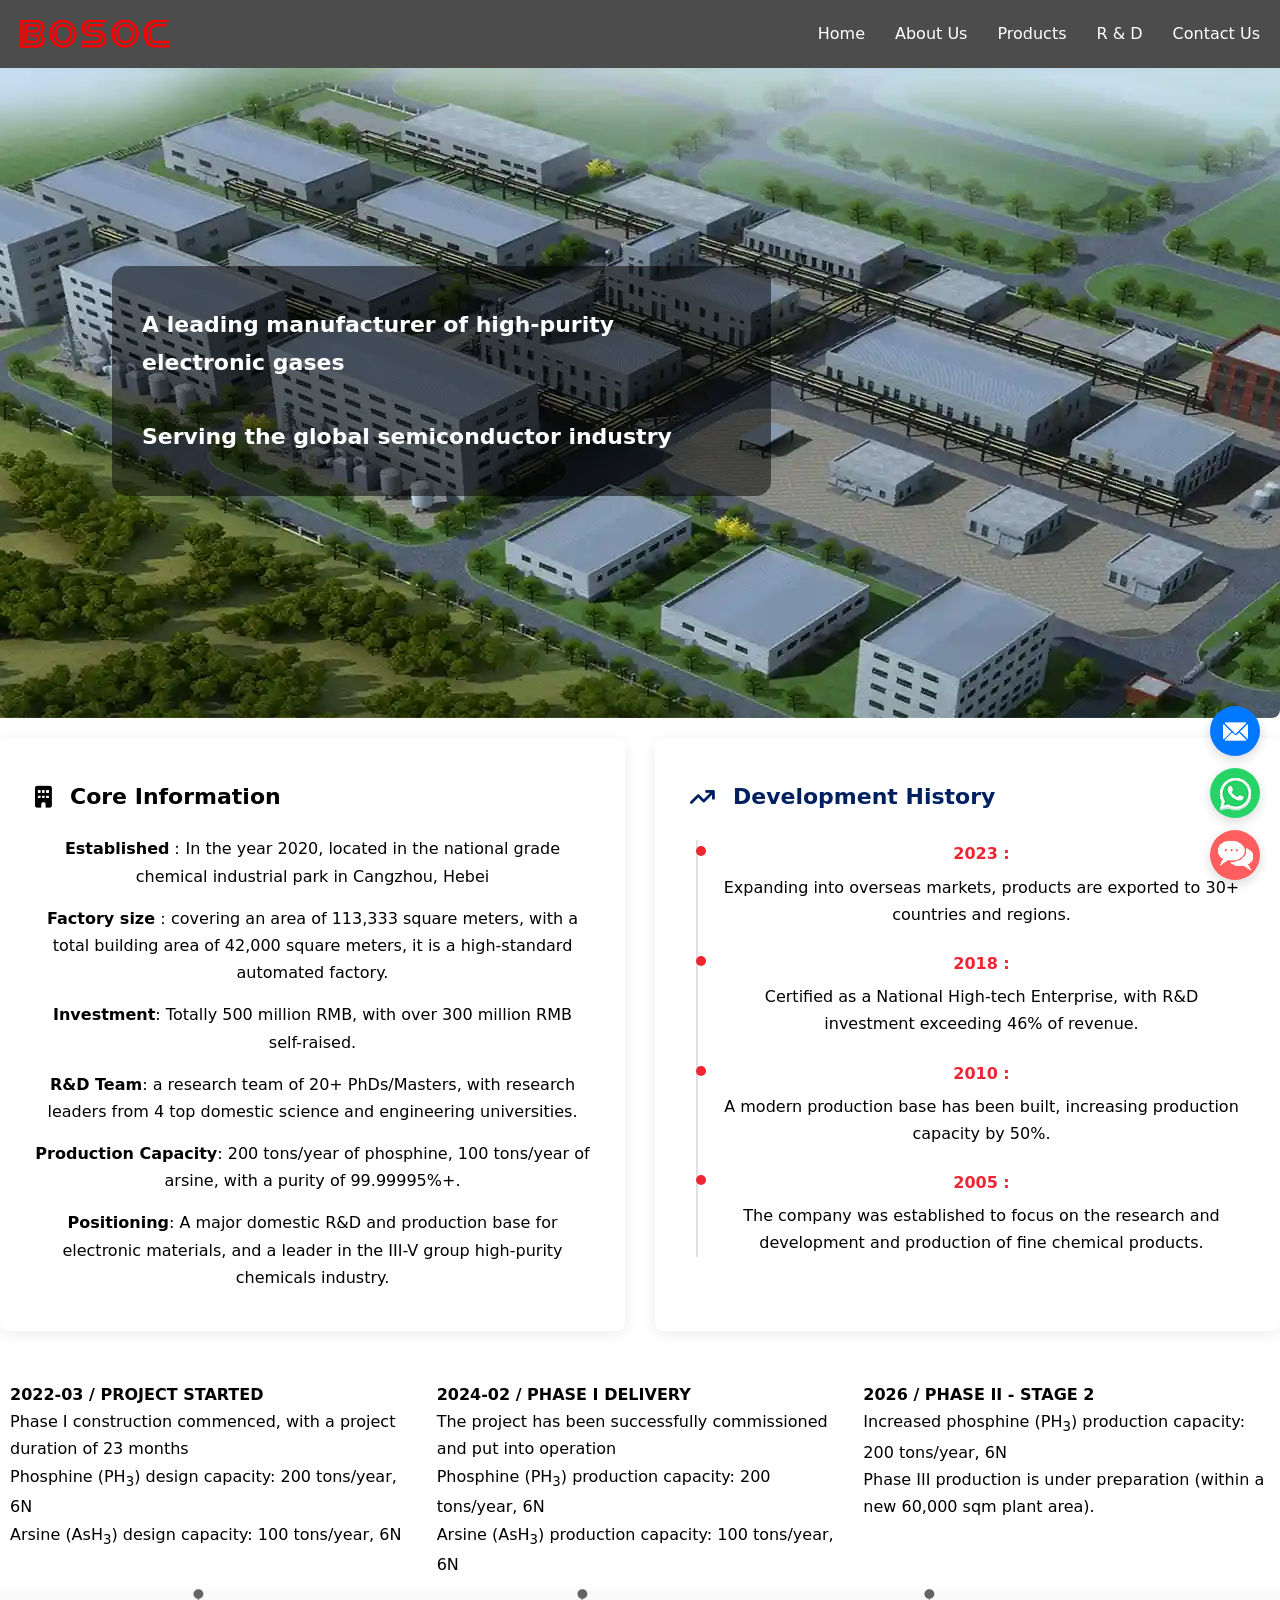
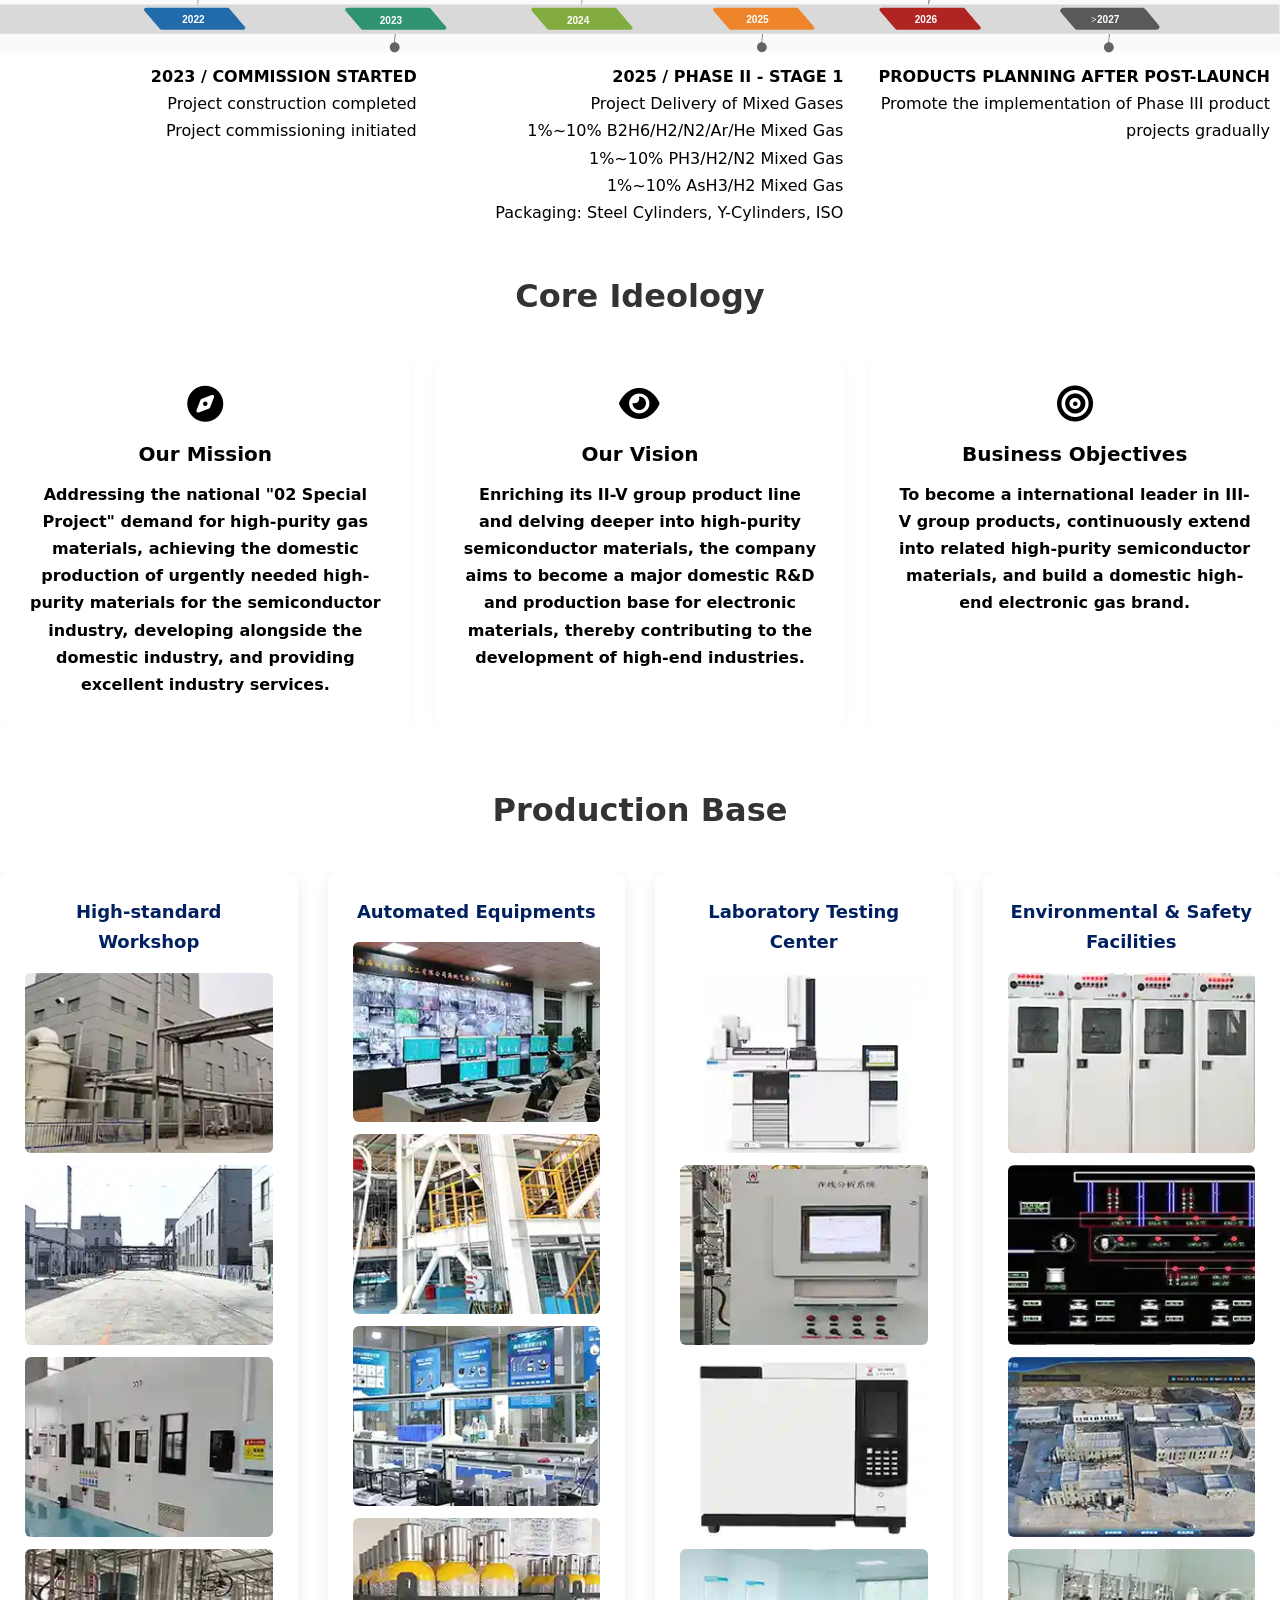
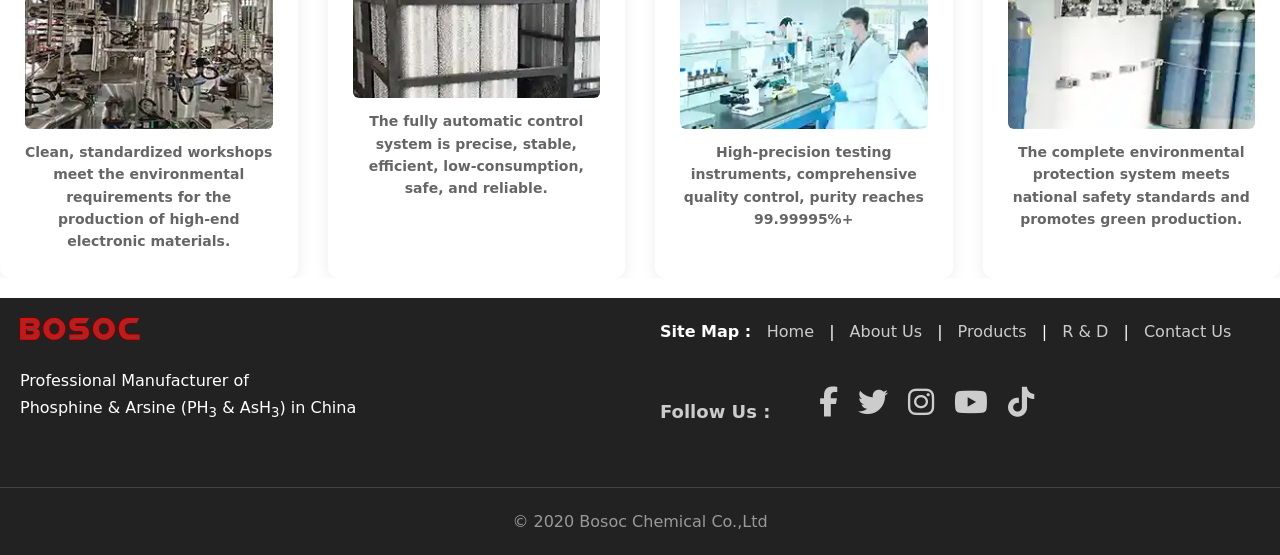
<file: about.html>
<!DOCTYPE html>
<html lang="en">
<head>
  <meta charset="UTF-8">
  <meta http-equiv="X-UA-Compatible" content="IE=Edge">
  <meta name="viewport" content="width=device-width, initial-scale=1.0, maximum-scale=1.0, user-scalable=no">
  <title>Bosoc Chemical Co.,Ltd - Manufacturer of Phosphine & Arsine in China - PH3 & AsH3</title>
  <meta name="description" content="Leading Manufacturer of Phosphine & Arsine in China - PH3 & AsH3">
  <meta name="author" content="BOSOC">
  <meta name="keywords" content="BOSOC, chemical, phosphine, arsine, PH3, AsH3, manufacturer, supplier, factory, China">
  <meta property="og:type" content="website">
  <meta property="og:title" content="Bosoc Chemical Co.,Ltd - Manufacturer of Phosphine & Arsine (PH3 & AsH3) in China">
  <meta property="og:site_name" content="Bosoc Chemical">
  <meta property="og:url" content="https://www.bosoc.cn/">
  <meta property="og:locale" content="en_US">
  <meta property="og:description" content="Bosoc Chemical Co.,Ltd - Manufacturer of Phosphine & Arsine (PH3 & AsH3) in China">
  <meta property="og:image" content="https://www.bosoc.cn/images/Bosoc.jpg">
  <meta property="og:image:width" content="1200">
  <meta property="og:image:height" content="627">
  <meta name="twitter:card" content="summary_large_image">
  <meta name="twitter:title" content="Bosoc Chemical Co.,Ltd - Manufacturer of Phosphine & Arsine (PH3 & AsH3) in China">
  <meta name="twitter:description" content="Leading Manufacturer of Phosphine & Arsine in China - PH3 & AsH3">
  <meta name="twitter:image" content="https://www.bosoc.cn/images/Bosoc.jpg">
  <meta name="robots" content="index,follow">
  <meta http-equiv="x-dns-prefetch-control" content="on">
  <meta name="theme-color" content="#ff0000">
  <meta property="fb:app_id" content="128293383907353">
  <link rel="alternate" href="https://www.bosoc.cn/" hreflang="en">
  <link rel="canonical" href="https://www.bosoc.cn/">
  <link rel="stylesheet" href="style/style.css">
  <link rel="apple-touch-icon" href="images/apple-touch-icon.png" sizes="180x180">
  <link rel="icon" type="image/png" href="images/favicon-32x32.png" sizes="32x32">
  <link rel="icon" type="image/png" href="images/favicon-16x16.png" sizes="16x16">
  <link rel="shortcut icon" href="images/favicon.ico">
  <link rel="manifest" href="/site.webmanifest">
  <link rel="mask-icon" href="images/Bosoc.svg" color="#5bbad5">
  <link rel="stylesheet" href="https://cdnjs.cloudflare.com/ajax/libs/font-awesome/6.7.2/css/all.min.css">
</head>
<body>

<header>
  <div class="container">
    <nav class="navbar">
      <div class="logo"><a href="#home"><img width="150" height="auto" src="images/Bosoc.svg" alt="Bosoc Chemical"></a></div>
      <input type="checkbox" id="menu-toggle">
      <label class="hamburger" for="menu-toggle">
        <span></span><span></span><span></span>
      </label>
      <ul class="nav-menu">
        <li><a href="index.html">Home</a></li>
        <li><a href="about.html">About Us</a></li>
        <li><a href="products.html">Products</a></li>
        <li><a href="rd.html">R & D</a></li>
        <li><a href="contact.html">Contact Us</a></li>
      </ul>
    </nav>
  </div>
</header>

<section id="home" style="background-image:url(images/Bosoc_Chemical.webp)">
  <div class="container">
    <div class="col-6 fade-left">
      <div class="bg-black">
        <h1>A leading manufacturer of high-purity electronic gases<br><br>Serving the global semiconductor industry</h1>
      </div>
    </div>
  </div>
</section>

<section class="summary">
  <div class="container">
    <div class="core-info-col fade-left">
      <h3 style="color:var(--main-blue); font-size:22px; margin-bottom:20px;"><i class="fas fa-building" style="color:var(--main-red); margin-right:10px;"></i>Core Information</h3>
      <p style="margin-bottom:15px;"><strong>Established</strong>：In the year 2020, located in the national grade chemical industrial park in Cangzhou, Hebei</p>
      <p style="margin-bottom:15px;"><strong>Factory size</strong>：covering an area of 113,333 square meters, with a total building area of 42,000 square meters, it is a high-standard automated factory.</p>
      <p style="margin-bottom:15px;"><strong>Investment</strong>: Totally 500 million RMB, with over 300 million RMB self-raised.</p>
      <p style="margin-bottom:15px;"><strong>R&D Team</strong>: a research team of 20+ PhDs/Masters, with research leaders from 4 top domestic science and engineering universities.</p>
      <p style="margin-bottom:15px;"><strong>Production Capacity</strong>: 200 tons/year of phosphine, 100 tons/year of arsine, with a purity of 99.99995%+.</p>
      <p><strong>Positioning</strong>: A major domestic R&D and production base for electronic materials, and a leader in the III-V group high-purity chemicals industry.</p>
    </div>

    <div class="history-col fade-right">
      <h3><i class="fas fa-arrow-trend-up" style="color:var(--main-red); margin-right:10px;"></i>Development History</h3>
      <div class="history-timeline">
        <div class="history-item">
          <time>2023 :</time>
          <p>Expanding into overseas markets, products are exported to 30+ countries and regions.</p>
        </div>
        <div class="history-item">
          <time>2018 :</time>
          <p>Certified as a National High-tech Enterprise, with R&D investment exceeding 46% of revenue.</p>
        </div>
        <div class="history-item">
          <time>2010 :</time>
          <p>A modern production base has been built, increasing production capacity by 50%.</p>
        </div>
        <div class="history-item">
          <time>2005 :</time>
          <p>The company was established to focus on the research and development and production of fine chemical products.</p>
        </div>
      </div>
    </div>
  </div>
</section>

<section style="max-width:1900px; height:auto;">
  <div class="table-container" style="border:0 !important;">
    <div class="flex-row">
      <div class="cell-2"><b>2022-03 / PROJECT STARTED</b><br>Phase I construction commenced, with a project duration of 23 months<br>
      Phosphine (PH<sub>3</sub>) design capacity: 200 tons/year, 6N<br>
      Arsine (AsH<sub>3</sub>) design capacity: 100 tons/year, 6N</div>
      <div class="cell-2"><b>2024-02 / PHASE I DELIVERY</b><br>The project has been successfully commissioned and put into operation<br>
      Phosphine (PH<sub>3</sub>) production capacity: 200 tons/year, 6N<br>
      Arsine (AsH<sub>3</sub>) production capacity: 100 tons/year, 6N</div>
      <div class="cell-2"><b>2026 / PHASE II - STAGE 2</b><br>Increased phosphine (PH<sub>3</sub>) production capacity: 200 tons/year, 6N<br>
      Phase III production is under preparation (within a new 60,000 sqm plant area).</div>
    </div>
    <div class="flex-row">
      <div class="cell-1 right"><img src="images/BG.svg" id="bg" alt="BG"></div>
    </div>
    <div class="flex-row">
      <div class="cell-2 right"><b>2023 / COMMISSION STARTED</b><br>Project construction completed<br>Project commissioning initiated</div>
      <div class="cell-2 right"><b>2025 / PHASE II - STAGE 1</b><br>Project Delivery of Mixed Gases<br>1%~10% B2H6/H2/N2/Ar/He Mixed Gas<br>1%~10% PH3/H2/N2 Mixed Gas<br>1%~10% AsH3/H2 Mixed Gas<br>Packaging: Steel Cylinders, Y-Cylinders, ISO</div>
      <div class="cell-2 right"><b>PRODUCTS PLANNING AFTER POST-LAUNCH</b><br>Promote the implementation of Phase III product projects gradually</div>
    </div>
  </div>
</section>

<section id="core_ideology">
  <div class="container">
    <h2 class="section-title fade-up">Core Ideology</h2>
    <div class="row">
      <div class="col-4 fade-left">
        <div class="card hover-float" style="text-align:center;">
          <i class="fas fa-compass" style="font-size:36px; color:var(--main-blue); margin-bottom:15px;"></i>
          <h3 style="color:var(--main-blue); font-size:20px;">Our Mission</h3>
          <p style="margin-top:10px;font-weight: bold;">Addressing the national "02 Special Project" demand for high-purity gas materials, achieving the domestic production of urgently needed high-purity materials for the semiconductor industry, developing alongside the domestic industry, and providing excellent industry services.</p>
        </div>
      </div>

      <div class="col-4 fade-up">
        <div class="card hover-float" style="text-align:center;">
          <i class="fas fa-eye" style="font-size:36px; color:var(--main-blue); margin-bottom:15px;"></i>
          <h3 style="color:var(--main-blue); font-size:20px;">Our Vision</h3>
          <p style="margin-top:10px;font-weight: bold;">Enriching its II-V group product line and delving deeper into high-purity semiconductor materials, the company aims to become a major domestic R&D and production base for electronic materials, thereby contributing to the development of high-end industries.</p>
        </div>
      </div>

      <div class="col-4 fade-right">
        <div class="card hover-float" style="text-align:center;">
          <i class="fas fa-bullseye" style="font-size:36px; color:var(--main-blue); margin-bottom:15px;"></i>
          <h3 style="color:var(--main-blue); font-size:20px;">Business Objectives</h3>
          <p style="margin-top:10px;font-weight: bold;">To become a international leader in III-V group products, continuously extend into related high-purity semiconductor materials, and build a domestic high-end electronic gas brand.</p>
        </div>
      </div>
    </div>
  </div>
</section>

<section id="facility" class="section">
  <div class="container">
    <h2 class="section-title fade-up">Production Base</h2>
    <div class="row">
      <div class="col-3 fade-left">
        <div class="card facility-card">
          <h3>High-standard Workshop</h3>
          <div class="grid-4">
            <img src="images/workshop-phosphine-S.webp" alt="workshop-phosphine" onclick="openImg('images/workshop-phosphine-B.webp')" style="cursor:pointer;">
            <img src="images/workshop-arsine-S.webp" alt="workshop-arsine" onclick="openImg('images/workshop-arsine-B.webp')" style="cursor:pointer;">
            <img src="images/phosphine-workshop-S.webp" alt="phosphine-workshop" onclick="openImg('images/phosphine-workshop-B.webp')" style="cursor:pointer;">
            <img src="images/arsine-workshop-S.webp" alt="arsine-workshop" onclick="openImg('images/arsine-workshop-B.webp')" style="cursor:pointer;">
          </div>
          <p><b>Clean, standardized workshops meet the environmental requirements for the production of high-end electronic materials.</b></p>
        </div>
      </div>

      <div class="col-3 fade-up">
        <div class="card facility-card">
          <h3>Automated Equipments</h3>
          <div class="grid-4">
            <img src="images/production-equipment-phosphine-S.webp" alt="production-equipment-phosphine" onclick="openImg('images/production-equipment-phosphine-B.webp')" style="cursor:pointer;">
            <img src="images/production-equipment-arsine-S.webp" alt="production-equipment-arsine" onclick="openImg('images/production-equipment-arsine-B.webp')" style="cursor:pointer;">
            <img src="images/phosphine-production-equipment-S.webp" alt="phosphine-production-equipment" onclick="openImg('images/phosphine-production-equipment-B.webp')" style="cursor:pointer;">
            <img src="images/arsine-production-equipment-S.webp" alt="arsine-production-equipment" onclick="openImg('images/arsine-production-equipment-B.webp')" style="cursor:pointer;">
          </div>
          <p><b>The fully automatic control system is precise, stable, efficient, low-consumption, safe, and reliable.</b></p>
        </div>
      </div>

      <div class="col-3 fade-up">
        <div class="card facility-card">
          <h3>Laboratory Testing Center</h3>
          <div class="grid-4">
            <img src="images/lab-arsine-S.webp" alt="lab-arsine" onclick="openImg('images/lab-arsine-B.webp')" style="cursor:pointer;">
            <img src="images/phosphine-lab-S.webp" alt="phosphine-lab" onclick="openImg('images/phosphine-lab-B.webp')" style="cursor:pointer;">
            <img src="images/arsine-lab-S.webp" alt="arsine-lab" onclick="openImg('images/arsine-lab-B.webp')" style="cursor:pointer;">
            <img src="images/lab-phosphine-S.webp" alt="lab-phosphine" onclick="openImg('images/lab-phosphine-B.webp')" style="cursor:pointer;">
          </div>
          <p><b>High-precision testing instruments, comprehensive quality control, purity reaches 99.99995%+</b></p>
        </div>
      </div>

      <div class="col-3 fade-right">
        <div class="card facility-card">
          <h3>Environmental & Safety Facilities</h3>
          <div class="grid-4">
            <img src="images/environmental-phosphine-S.webp" alt="environmental-phosphine" onclick="openImg('images/environmental-phosphine-B.webp')" style="cursor:pointer;">
            <img src="images/environmental-arsine-S.webp" alt="environmental-arsine" onclick="openImg('images/environmental-arsine-B.webp')" style="cursor:pointer;">
            <img src="images/phosphine-safety-S.webp" alt="phosphine-environmental" onclick="openImg('images/phosphine-safety-B.webp')" style="cursor:pointer;">
            <img src="images/arsine-safety-S.webp" alt="arsine-environmental" onclick="openImg('images/arsine-safety-B.webp')" style="cursor:pointer;">
          </div>
          <p><b>The complete environmental protection system meets national safety standards and promotes green production.</b></p>
        </div>
      </div>
    </div>
  </div>
</section>

<div id="imgPopup" style="display:none;position:fixed;top:50%;left:50%;transform:translate(-50%,-50%);max-width:90%;max-height:90%;z-index:10000;background:#fff;border-radius:8px;overflow:hidden;box-shadow:0 5px 30px rgba(0,0,0,0.5);">
  <span onclick="closeImg()" style="position:absolute;top:12px;right:15px;color:#000;font-size:28px;cursor:pointer;z-index:10001;">&times;</span>
  <img id="popupImg" style="width:100%;height:auto;display:block;" alt="Preview">
</div>

<footer>
  <div class="container">
    <div class="footer-content">
      <div class="footer-col">
        <img width="120" height="auto" src="images/Bosoc.svg" alt="Bosoc Chemical"><br>
        <p>Professional Manufacturer of<br>Phosphine & Arsine (PH<sub>3</sub> & AsH<sub>3</sub>) in China</p>
      </div>      <div class="footer-col"><ul>
        <b>Site Map : </b>
        <li><a href="index.html">Home</a></li> |
        <li><a href="about.html">About Us</a></li> |
        <li><a href="products.html">Products</a></li> |
        <li><a href="rd.html">R & D</a></li> |
        <li><a href="contact.html">Contact Us</a></li></ul><br>
        <div class="SocialMedia">
          <b>Follow Us : &nbsp;&nbsp;</b>
          <a href="https://facebook.com" target="_blank" rel="noopener noreferrer"><i class="fab fa-facebook-f"></i></a>
          <a href="https://twitter.com" target="_blank" rel="noopener noreferrer"><i class="fab fa-twitter"></i></a>
          <a href="https://instagram.com" target="_blank" rel="noopener noreferrer"><i class="fab fa-instagram"></i></a>
          <a href="https://youtube.com" target="_blank" rel="noopener noreferrer"><i class="fab fa-youtube"></i></a>
          <a href="https://tiktok.com" target="_blank" rel="noopener noreferrer"><i class="fab fa-tiktok"></i></a>
        </div>
      </div>
    </div>
  </div>
  <div class="copyright">© 2020 Bosoc Chemical Co.,Ltd</div>
</footer>

<div class="cs_float">
  <button class="cs_btn cs_form" onclick="toggleForm()"><img src="images/Email.gif" alt="Email"></button>
  <button class="cs_btn cs_wa" onclick="openWA()"><img src="images/Whatsapp-S.gif" alt="WhatsApp"></button>
  <button class="cs_btn cs_chat" onclick="toggleChat()"><img src="images/Chat.gif" alt="Chat"></button>
</div>
<div class="overlay" id="overlay"></div>

<div class="popup" id="formPopup">
  <button class="close" onclick="closeAll()">&times;</button>
  <h3>Leave Message</h3>
  <input type="text" name="name" placeholder="Name">
  <input type="text" name="phone" placeholder="Phone Number">
  <input type="text" name="email" placeholder="Email">
  <textarea name="message" rows="4" placeholder="Message"></textarea>
  <button type="submit">Submit</button>
</div>

<div class="popup" id="chatPopup">
  <button class="close" onclick="closeAll()">&times;</button>
  <h3>Live Chat</h3>
  <div style="height:200px;border:1px solid #ddd;border-radius:6px;margin-bottom:10px;"></div>
  <input type="text" placeholder="Hello ...">
</div>

<script>
document.addEventListener('DOMContentLoaded',function(){
  const els=document.querySelectorAll('.fade-up,.fade-left,.fade-right')
  const ob=new IntersectionObserver((e)=>{e.forEach(i=>{if(i.isIntersecting)i.target.classList.add('show')})},{threshold:0.1})
  els.forEach(e=>ob.observe(e))
});

function openImg(src){document.getElementById("popupImg").src=src;document.getElementById("imgPopup").style.display="block";}
function closeImg(){document.getElementById("imgPopup").style.display="none";}
function toggleForm(){document.getElementById("formPopup").style.display="block";document.getElementById("overlay").style.display="block";}
function toggleChat(){document.getElementById("chatPopup").style.display="block";document.getElementById("overlay").style.display="block";}
function openWA(){window.open("https://wa.me/8613316563686","_blank");}
function closeAll(){document.getElementById("formPopup").style.display="none";document.getElementById("chatPopup").style.display="none";document.getElementById("overlay").style.display="none";}

document.addEventListener('keydown', function(e) { if (e.key === 'Escape') { closeImg(); closeAll(); } });
</script>
</body>
</html>
</file>
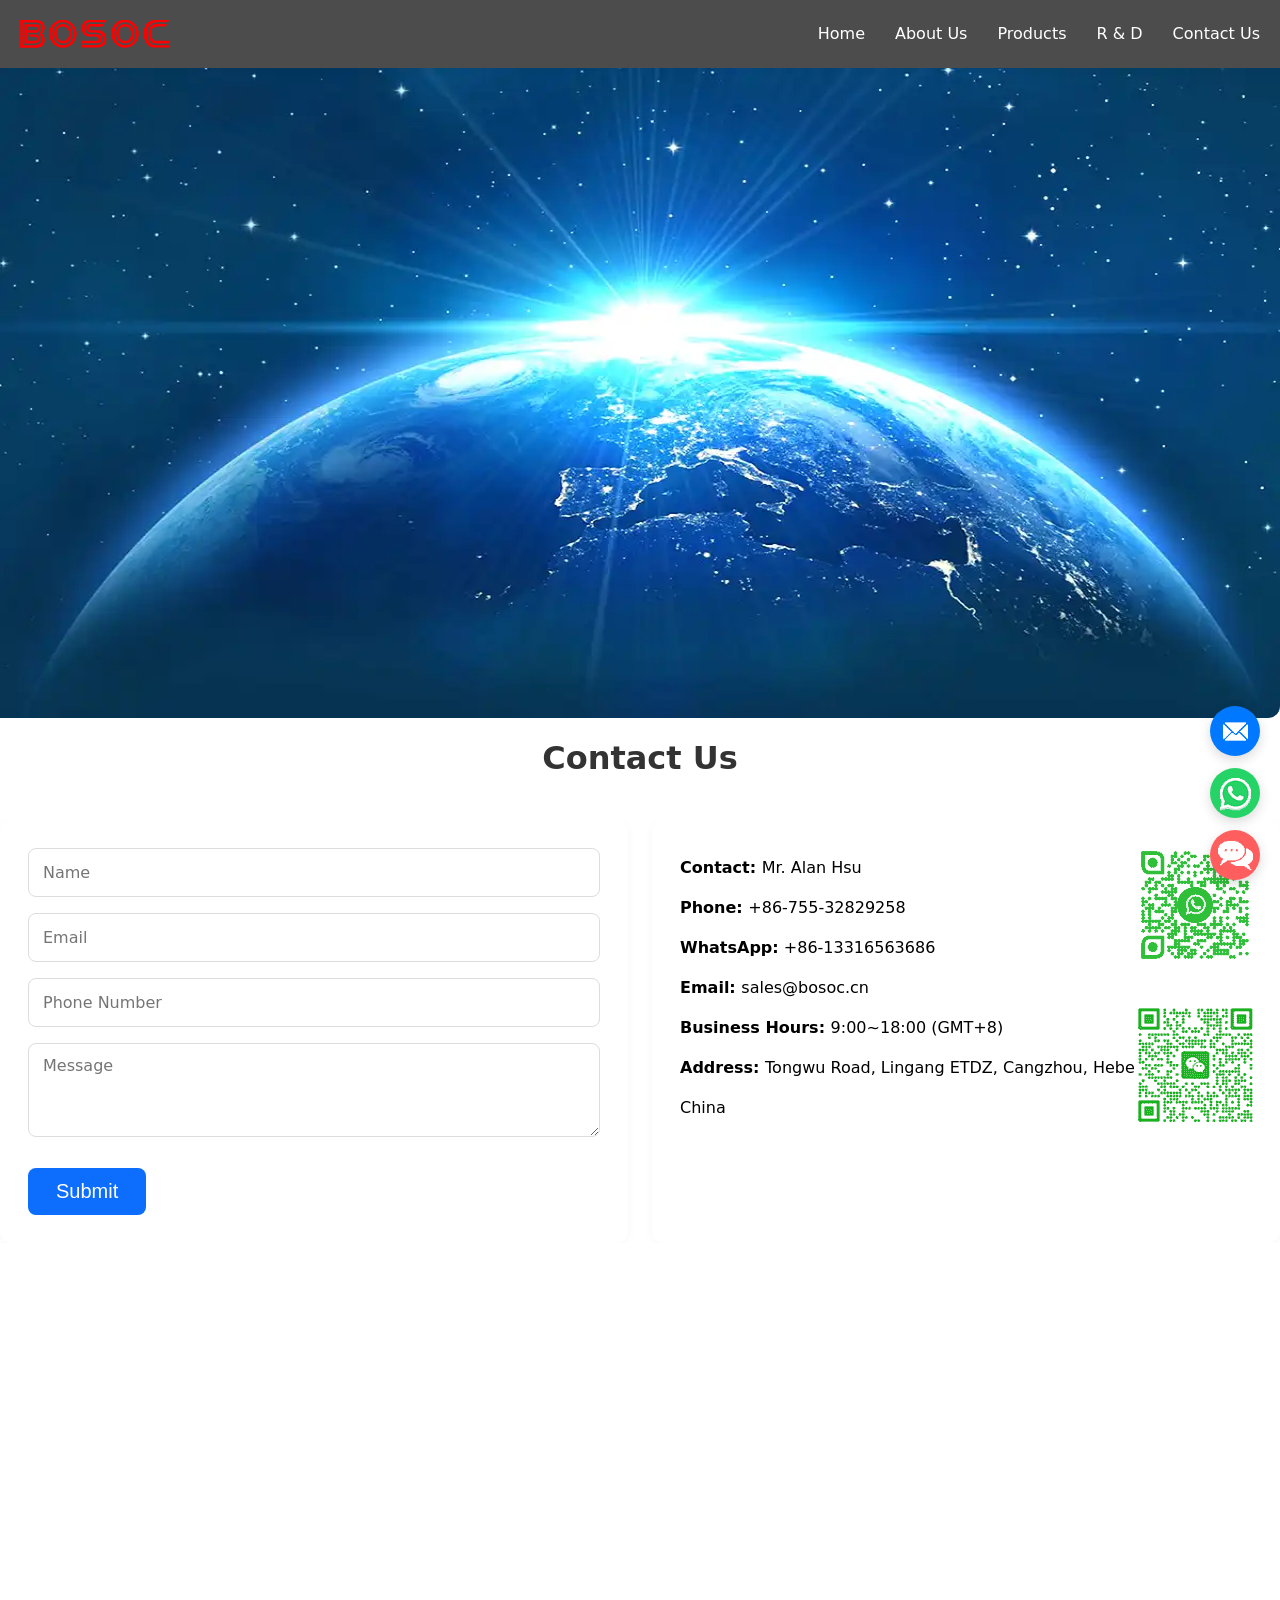
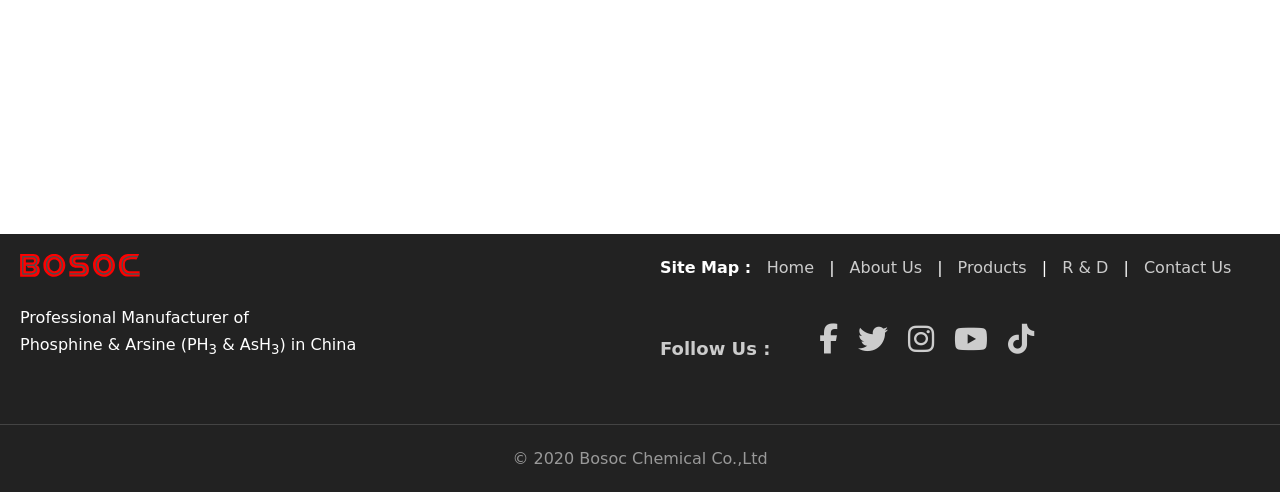
<file: contact.html>
<!DOCTYPE html>
<html lang="en">
<head>
<meta charset="UTF-8">
<meta http-equiv="X-UA-Compatible" content="IE=Edge">
<meta name="viewport" content="width=device-width, initial-scale=1.0, maximum-scale=1.0, user-scalable=no">
<title>Bosoc Chemical Co.,Ltd - Manufacturer of Phosphine & Arsine in China - PH3 & AsH3</title>
<meta name="description" content="Leading Manufacturer of Phosphine & Arsine in China - PH3 & AsH3">
<meta name="author" content="BOSOC">
<meta name="keywords" content="BOSOC, chemical, phosphine, arsine, PH3, AsH3, manufacturer, supplier, factory, China">
<meta property="og:type" content="website">
<meta property="og:title" content="Bosoc Chemical Co.,Ltd - Manufacturer of Phosphine & Arsine (PH3 & AsH3) in China">
<meta property="og:site_name" content="Bosoc Chemical">
<meta property="og:url" content="https://www.bosoc.cn/">
<meta property="og:locale" content="en_US">
<meta property="og:description" content="Bosoc Chemical Co.,Ltd - Manufacturer of Phosphine & Arsine (PH3 & AsH3) in China">
<meta property="og:image" content="https://www.bosoc.cn/images/Bosoc.jpg">
<meta property="og:image:width" content="1200">
<meta property="og:image:height" content="627">
<meta name="twitter:card" content="summary_large_image">
<meta name="twitter:title" content="Bosoc Chemical Co.,Ltd - Manufacturer of Phosphine & Arsine (PH3 & AsH3) in China">
<meta name="twitter:description" content="Leading Manufacturer of Phosphine & Arsine in China - PH3 & AsH3">
<meta name="twitter:image" content="https://www.bosoc.cn/images/Bosoc.jpg">
<meta name="robots" content="index,follow">
<meta http-equiv="x-dns-prefetch-control" content="on">
<meta name="theme-color" content="#ff0000">
<meta property="fb:app_id" content="128293383907353">
<link rel="alternate" href="https://www.bosoc.cn/" hreflang="en">
<link rel="canonical" href="https://www.bosoc.cn/">
<link rel="stylesheet" href="style/style.css">
<link rel="apple-touch-icon" href="images/apple-touch-icon.png" sizes="180x180">
<link rel="icon" type="image/png" href="images/favicon-32x32.png" sizes="32x32">
<link rel="icon" type="image/png" href="images/favicon-20x20.png" sizes="20x20">
<link rel="shortcut icon" href="images/favicon.ico">
<link rel="manifest" href="/site.webmanifest">
<link rel="mask-icon" href="images/Bosoc.svg" color="#5bbad5">
<link rel="stylesheet" href="https://cdnjs.cloudflare.com/ajax/libs/font-awesome/6.7.2/css/all.min.css">
</head>
<body>

<header>
<div class="container">
<nav class="navbar">
<div class="logo"><a href="#home"><img width="150" height="auto" src="images/Bosoc.svg" alt="Bosoc Chemical"></a></div>
<input type="checkbox" id="menu-toggle">
<label class="hamburger" for="menu-toggle">
<span></span><span></span><span></span>
</label>
<ul class="nav-menu">
<li><a href="index.html">Home</a></li>
<li><a href="about.html">About Us</a></li>
<li><a href="products.html">Products</a></li>
<li><a href="rd.html">R & D</a></li>
<li><a href="contact.html">Contact Us</a></li>
</ul>
</nav>
</div>
</header>

<section id="banner" style="background: url('images/high_purity_gas.webp') no-repeat center center;background-size: 100% 100%; width:100%; height:auto;"></section>

<section id="contact">
<div class="container">
<h2 class="section-title fade-up">Contact Us</h2>
<div class="row">
<div class="col-6 fade-left">
<div class="card">
<form action="https://formsubmit.co/sales@bosoc.cn" method="POST">
<input class="form-control" name="name" placeholder="Name" required>
<input class="form-control" name="email" placeholder="Email" required>
<input class="form-control" name="phone" placeholder="Phone Number">
<textarea class="form-control" name="message" rows="4" placeholder="Message" required></textarea>
<button type="submit" class="btn btn-click hover-float">Submit</button>
</form>
</div>
</div>
<div class="col-6 fade-right">
<div class="card">
<strong>Contact: </strong>Mr. Alan Hsu<br>
<strong>Phone: </strong>+86-755-32829258<br>
<strong>WhatsApp:</strong> +86-13316563686<br>
<strong>Email: </strong>sales@bosoc.cn<br>
<strong>Business Hours: </strong>9:00~18:00 (GMT+8)<br>
<strong>Address: </strong>Tongwu Road, Lingang ETDZ, Cangzhou, Hebei Province, China<br><br>
<div class="QR" id="qrcode-container">
<img width="120" src="images/WhatsApp.gif" alt="WhatsApp QR Code"><br>
<img width="120" src="images/Wechat.gif" alt="Wechat QR Code">
</div>
</div>
</div>
</div>
</div>
</section>

<section class="map">
<iframe src="https://www.google.com/maps/embed?pb=!1m10!1m8!1m3!1d70845.31593417593!2d117.50251182764877!3d38.30382140597064!3m2!1i1024!2i768!4f13.1!5e0!3m2!1sen!2ssg!4v1776608469511!5m2!1sen!2ssg" width="600" height="450" style="border:0;" allowfullscreen="" loading="lazy" referrerpolicy="no-referrer-when-downgrade"></iframe>
</section>

<footer>
<div class="container">
<div class="footer-content">
<div class="footer-col">
<img width="120" height="auto" src="images/Bosoc.svg" alt="Bosoc Chemical"><br>
<p>Professional Manufacturer of<br>Phosphine & Arsine (PH<sub>3</sub> & AsH<sub>3</sub>) in China</p>
</div>      <div class="footer-col"><ul>
        <b>Site Map : </b>
        <li><a href="index.html">Home</a></li> |
        <li><a href="about.html">About Us</a></li> |
        <li><a href="products.html">Products</a></li> |
        <li><a href="rd.html">R & D</a></li> |
        <li><a href="contact.html">Contact Us</a></li></ul><br>
<div class="SocialMedia">
<b>Follow Us : &nbsp;&nbsp;</b>
<a href="https://facebook.com" target="_blank" rel="noopener noreferrer"><i class="fab fa-facebook-f"></i></a>
<a href="https://twitter.com" target="_blank" rel="noopener noreferrer"><i class="fab fa-twitter"></i></a>
<a href="https://instagram.com" target="_blank" rel="noopener noreferrer"><i class="fab fa-instagram"></i></a>
<a href="https://youtube.com" target="_blank" rel="noopener noreferrer"><i class="fab fa-youtube"></i></a>
<a href="https://tiktok.com" target="_blank" rel="noopener noreferrer"><i class="fab fa-tiktok"></i></a>
</div>
</div>
</div>
</div>
<div class="copyright">© 2020 Bosoc Chemical Co.,Ltd</div>
</footer>

<div class="cs_float">
<button class="cs_btn cs_form" onclick="toggleForm()"><img src="images/Email.gif" alt="Email"></button>
<button class="cs_btn cs_wa" onclick="openWA()"><img src="images/Whatsapp-S.gif" alt="WhatsApp"></button>
<button class="cs_btn cs_chat" onclick="toggleChat()"><img src="images/Chat.gif" alt="Chat"></button>
</div>
<div class="overlay" id="overlay"></div>

<div class="popup" id="formPopup">
<button class="close" onclick="closeAll()">&times;</button>
<h3>Leave Message</h3>
<input type="text" name="name" placeholder="Name">
<input type="text" name="phone" placeholder="Phone Number">
<input type="text" name="email" placeholder="Email">
<textarea name="message" rows="4" placeholder="Message"></textarea>
<button type="submit">Submit</button>
</div>

<div class="popup" id="chatPopup">
<button class="close" onclick="closeAll()">&times;</button>
<h3>Live Chat</h3>
<div style="height:200px;border:1px solid #ddd;border-radius:6px;margin-bottom:10px;"></div>
<input type="text" placeholder="Hello ...">
</div>

<script>
document.addEventListener('DOMContentLoaded',function(){const els=document.querySelectorAll('.fade-up,.fade-left,.fade-right');const ob=new IntersectionObserver((e)=>{e.forEach(i=>{if(i.isIntersecting)i.target.classList.add('show')})},{threshold:0.1});els.forEach(e=>ob.observe(e))});
function toggleForm(){document.getElementById("formPopup").style.display="block";document.getElementById("overlay").style.display="block";}
function toggleChat(){document.getElementById("chatPopup").style.display="block";document.getElementById("overlay").style.display="block";}
function openWA(){window.open("https://wa.me/8613320563686","_blank");}
function closeAll(){document.getElementById("formPopup").style.display="none";document.getElementById("chatPopup").style.display="none";document.getElementById("overlay").style.display="none";}
document.addEventListener('keydown',e=>{if(e.key==='Escape')closeAll()});
</script>
</body>
</html>
</file>
<file: style/style.css>
/* @media: 480, 768, 992, 1200, 1900 */
* { margin:0; padding:0; box-sizing:border-box; }
html { width:100%; min-width:1000px; scroll-behavior:smooth; max-width:100vw;}
body {
  width:1200px !important;       /* 强制基准 1200px */
  max-width:1900px !important;    /* 强制上限 1900px */
  min-width:1000px !important;    /* 强制下限 1000px */
  margin:0 auto !important;       /* 强制居中 */
  font-family:system-ui, -apple-system, Segoe UI, Roboto, sans-serif;
  line-height:1.7;
  position:relative;
  transform-origin:center top;
  overflow-x:hidden; 
}

/* 1000 ~ 1900 等比缩放 */
@media (min-width:1000px) and (max-width:1900px) {
  body {width:100vw !important;transform:scale(calc(100vw / 1200)) !important;}
}

/* ≥1900 固定 1900px，不再变大 */
@media (min-width:1900px) {
  body {width:1900px !important;max-width:1900px !important;transform:none !important;}
}

/* <1000 响应式 */
@media (max-width:1000px) {
  body {
    width:100% !important;
    min-width:unset !important;
    transform:none !important;
  }
  html { min-width:unset !important; }
}
header { position:sticky; top:0; background-color:rgba(0,0,0,0.7); box-shadow:0 2px 8px #00000007; z-index:99; }
header .container { max-width:1900px; margin:0 auto; padding:0 100px; width:100%; }
img { max-width:100%; height:auto; display:block; margin: 0 auto;}
a { text-decoration:none; color:inherit; }
h1 { color:#fff; font-size:clamp(15px, 2.5vw, 22px); }
h2 { color:#fff; font-size:25px; line-height:1.3; margin-bottom:20px; }
ul { list-style:none; }
section { max-width:1900px; margin:0 auto; padding:20px 0 !important; width:100%; container-type:inline-size; }
video { width:100%; height:100%; object-fit:cover; opacity:0.8; }
iframe { width:100%; height:500px; border:none; }
section li { list-style-type:disc; }
.container { max-width:1900px; padding:0 !important; width:100%; margin:0 auto; padding:0 20px; }
.section-title { color:#333; font-size:32px; margin-bottom:40px; text-align:center; }
.row { display:flex; flex-wrap:wrap; margin:0 -12px; }
.col { flex:1; padding:0 12px; margin-bottom:24px; }
.col-2 { flex:0.5; }
.col-4 { flex:0 0 33.333%; max-width:33.333%; padding:0 12px; margin-bottom:24px; }
.col-6 { flex:0 0 50%; max-width:70%; padding:0 12px; margin-bottom:24px; }
.bg-black { width:90%; background-color:#00000080; border-radius:15px; padding:40px 30px; color:#fff; }
.slogan { color:#e6f1ff; font-size:clamp(12px,2vw,20px); font-weight:500; line-height:1.6; font-family:-apple-system,BlinkMacSystemFont,"Segoe UI",sans-serif; overflow:hidden; white-space:nowrap; width:0; margin:10px 0; }
.line1 { animation:typing1 3s steps(32) 0.5s forwards,blink 0.75s step-end infinite; }
.line2 { animation:typing2 3.5s steps(38) 3.5s forwards,blink 0.75s step-end infinite; }
.line3 { animation:typing3 2.5s steps(29) 7s forwards,blink 0.75s step-end infinite; }
@keyframes typing1 { from{width:0;} to{width:33ch;} }
@keyframes typing2 { from{width:0;} to{width:64ch;} }
@keyframes typing3 { from{width:0;} to{width:49ch;} }
@keyframes blink { from,to{border-color:transparent;} 50%{border-color:#64ffda;} }
.bg-white { max-width:100%; height:300px; background-color:#ffffff80; border-radius:30px 0 30px 0; text-align:center; overflow:hidden; box-shadow:0 0 15px rgba(255,255,255,0.8),0 0 25px rgba(180,200,255,0.5); }
.fade-up,.fade-down,.fade-left,.fade-right { opacity:0; transition:all 0.7s ease; }
.fade-up { transform:translateY(30px); }
.fade-down { transform:translateY(0px); }
.fade-left { transform:translateX(-50px); }
.fade-right { transform:translateX(50px); }
.fade-up.show,.fade-down.show,.fade-left.show,.fade-right.show { opacity:1; transform:translate(0); }
.fade-up,.fade-left,.fade-right{opacity:1; transform:none; visibility:visible; position:relative; overflow:hidden;}
.hover-float { transition:0.3s; }
.hover-float:hover { transform:translateY(-6px) scale(1.03); box-shadow:0 10px 20px #00000015; }
.btn-click:active { transform:scale(0.96); }
.breath { animation:breath 2.4s infinite alternate ease-in-out; }
@keyframes breath { from{opacity:0.7;} to{opacity:1;} }
.card { background:#fff; border-radius:12px; padding:28px; box-shadow:0 2px 12px #00000008; height:100%; }
.btn { display:inline-block; padding:12px 28px; background:#0d6efd; color:#fff; border-radius:8px; font-size:20px; border:none; cursor:pointer; }
.btn:hover { background:#0b5ed7; }
.form-control { width:100%; padding:14px; border:1px solid #ddd; border-radius:8px; margin-bottom:16px; font-family:system-ui,-apple-system,Arial,Segoe UI,Roboto,sans-serif; font-size:16px; line-height:1; }
.form-control:focus { outline:none; border-color:#0d6efd; box-shadow:0 0 0 3px #0d6efd1a; }
@media(max-width:1200px) { header .container{padding:0 50px;} }
@media(max-width:992px) { header .container{padding:0 30px;} }
@media(max-width:768px) { header .container{padding:0 20px;} }
@media(max-width:480px) { header .container{padding:0 16px;} }
.navbar { display:flex; justify-content:space-between; align-items:center; padding:20px; }
.nav-menu { display:flex; gap:30px; }
.nav-menu a { color:#fff; font-weight:500; }
.nav-menu a:hover { color:#ff0000; }
#menu-toggle { display:none; }
.hamburger { display:none; flex-direction:column; gap:4px; cursor:pointer; }
.hamburger span { width:24px; height:3px; background:#fff; border-radius:2px; }
.QR { float:right; clear:both; position:absolute; top:20px; right:20px; padding:5px; z-index:10; }
footer { background:#222; color:#fff;}
.footer-content { display:flex; flex-wrap:wrap; gap:40px; margin-bottom:30px; padding:20px }
.footer-col { list-style:none; flex:1; min-width:220px; text-align:left; }
.footer-col li { display:inline-block; margin:0 10px; }
.footer-col li a { color:#ccc; text-decoration:none; }
.footer-col li a:hover { color:#fff; }
.footer-col img {margin:0 !important; margin-bottom: 30px; }
.footer-col h4 { margin-bottom:16px; }
.copyright { text-align:center; padding-top:20px; border-top:1px solid #444; color:#ccc; }
::-webkit-scrollbar { width:8px; height:8px; }
::-webkit-scrollbar-track { background:transparent; }
::-webkit-scrollbar-thumb { background:red; border-radius:4px; border:2px solid transparent; background-clip:content-box; }
::-webkit-scrollbar-thumb:hover { background:darkred; border:2px solid transparent; background-clip:content-box; }
svg { width:300px; height:300px; }
.bg-text { fill:#ff0000; stroke:none; }
.stroke-animation { fill:none; stroke:#ffffff; stroke-width:2.5; stroke-dasharray:1800; stroke-dashoffset:1800; animation:draw 5s linear infinite; }
#particles-js { width:100%; height:100vh; background:rgba(10,20,40,0.4); }
@keyframes draw { 0%{stroke-dashoffset:1800;} 80%{stroke-dashoffset:0;} 100%{stroke-dashoffset:0;} }
#home { min-height:650px; background-size:cover; background-position:center; background-repeat:no-repeat; display:flex; align-items:center; justify-content:center; border-radius:0 0 8px; overflow:hidden; }
#home .container { max-width:1900px; padding:0 100px !important; }
#home .row { align-items:center; margin:0; }
.banner-text { position:absolute; left:80px; top:50%; transform:translateY(-50%); padding:20px 30px; background:rgba(0,0,0,0.6); color:white; border-radius:8px; animation:glow 3s ease-in-out infinite alternate; }
@keyframes glow { from{box-shadow:0 0 5px rgba(255,255,255,0.5);} to{box-shadow:0 0 15px rgba(100,180,255,0.8);} }
.summary .container { max-width:1900px; width:100%; display:flex; flex-wrap:wrap; gap:30px; margin:0; padding:0; box-sizing:border-box; }
.core-info-col,.history-col { flex:1; min-width:320px; padding:40px 35px; background:#fff; box-shadow:0 3px 15px rgba(0,0,0,0.08); border-radius:8px; box-sizing:border-box; text-align: center;}
.core-info-col h3,.history-col h3 { font-size:22px; color:#002060; margin-bottom:25px; display:flex; align-items:center; gap:8px; }
.history-timeline { position:relative; padding-left:28px; margin-top:10px; }
.history-timeline::before { content:""; position:absolute; left:6px; top:0; bottom:0; width:2px; background:#e0e0e0; }
.history-item { position:relative; margin-bottom:22px; }
.history-item time { display:inline-block; font-weight:600; color:#ed2633; margin-bottom:6px; font-size:16px; }
.history-item::before { content:""; position:absolute; left:-22px; top:6px; width:10px; height:10px; border-radius:50%; background:#ed2633; }
#factories {display: flex; flex-wrap: wrap; margin: 0 auto; width: 100%; max-width:100%; gap:10px 0;}
@media (max-width: 992px) { #factories {  flex-wrap: wrap !important; }
@media (max-width:992px){
#products{margin-bottom:0!important;padding-bottom:0!important;overflow:hidden!important;}
#products .content{display:none!important;height:0!important;opacity:0!important;padding:0!important;margin:0!important;}
#products .content.active{display:block!important;height:auto!important;opacity:1!important;}
#products .spec-table{margin-bottom:0!important;}
}
  #factories > div { width: 100% !important; }
  #factories img { height: auto !important; display: block !important; }
  #factories { margin-bottom: 0 !important; } 
 #competition { margin-top: 0 !important; } }
#facility .container { width:100%; max-width:1900px; margin:0 auto; padding:0 20px; box-sizing:border-box; }
#facility .row { display:flex; flex-wrap:wrap; margin:0 -15px; box-sizing:border-box; }
.col-3 { flex:0 0 25%; max-width:25%; padding:0 15px; box-sizing:border-box; }
.facility-card { background:#fff; padding:25px; border-radius:10px; box-shadow:0 3px 15px rgba(0,0,0,0.08); text-align:center; box-sizing:border-box; }
.facility-card h3 { font-size:18px; margin-bottom:15px; color:#002060; }
.facility-card img { width:100%; height:180px; object-fit:cover; border-radius:6px; margin-bottom:12px; }
.facility-card p { font-size:14px; color:#666; line-height:1.6; margin:0; }
@media(max-width:1024px) { .col-3{flex:0 0 50%; max-width:50%; margin-bottom:30px;} }
@media(max-width:768px) { .col-3{flex:0 0 100%; max-width:100%;} }
#RD .container { max-width:1900px; padding:0 !important; }
.carousel { position:relative; width:100%; height:500px; overflow:hidden; border-radius:8px; margin:0; padding:0; }
.carousel-item { position:absolute; width:100%; height:100%; opacity:0; transition:opacity 0.6s ease; margin:0; padding:0; }
.carousel-item.active { opacity:1; }
.carousel-item img { width:100%; height:100%; object-fit:cover; display:block; margin:0; padding:0; border:none; }
.prev { position:absolute; top:50%; left:20px; transform:translateY(-50%); background:rgba(0,0,0,0.4); color:white; border:none; width:48px; height:48px; border-radius:50%; font-size:20px; cursor:pointer; z-index:10; transition:all 0.3s; }
.next { position:absolute; top:50%; right:20px; transform:translateY(-50%); background:rgba(0,0,0,0.4); color:white; border:none; width:48px; height:48px; border-radius:50%; font-size:20px; cursor:pointer; z-index:10; transition:all 0.3s; }
.prev:hover { background:rgba(0,0,0,0.6); transform:translateY(-50%) scale(1.05); }
.next:hover { background:rgba(0,0,0,0.6); transform:translateY(-50%) scale(1.05); }
.dots { position:absolute; bottom:25px; left:50%; transform:translateX(-50%); display:flex; gap:12px; z-index:10; }
.dot { width:14px; height:14px; background:rgba(255,255,255,0.6); border-radius:50%; cursor:pointer; transition:all 0.3s; }
.dot.active { background:#0d6efd; transform:scale(1.2); }
.dot:hover { background:rgba(255,255,255,0.9); }
#about { height:auto; min-height:551px; background-image:url(../images/Shengtai_Chemical.webp); background-size:cover; background-position:center; background-repeat:no-repeat; display:flex; align-items:center; justify-content:center; border-radius:8px; overflow:hidden; }
#about .container { max-width:700px; font-weight:bold; padding:40px 30px; margin:50px auto; }
#about p { max-width:800px; margin:0 auto; line-height:1.8; }
#products .container { max-width:1900px; padding:0 !important; width:100%; }
#products .card { display:flex; flex-direction:column; justify-content:space-between; }
#products .card img { width:100%; border-radius:8px; margin-bottom:20px; }
#products h1 { color:#000; font-size:30px; margin-bottom:10px; }
#products .card h3 { font-size:20px; margin-bottom:10px; }
#products .card p { color:#666; line-height:1.6; }
#production_flow i { font-size:30px; flex-direction:column; }
#production_flow table td{padding:0; margin:0; line-height:1.2;}
.table-container { width:100% !important; margin:0; padding:0; border:1px solid #000; box-sizing:border-box; overflow:hidden; }
.table-header,.table-row { display:flex; font-size:16px; color:#333; }
.table-header { background:#f5f5f5; font-weight:bold; font-size:18px; }
.table-row { border-top:1px solid #000; }
.table-col { flex:1; padding:20px; text-align:center; display:flex; align-items:center; justify-content:center; border-right:1px solid #000; box-sizing:border-box; }
.table-col:last-child { border-right:none; }
.row-highlight { background:#f5f5f5; font-weight:bold; }
.text-red { color:#ed2633; font-size:20px; }
.text-blue { color:#002060; font-size:20px; }
.clients-reference { max-width:1900px; margin:0 auto; padding:20px; }
.clients-title { margin-bottom:15px; }
.clients-list { display:flex; flex-direction:column; gap:0; border:1px solid #ddd; }
.clients-row { display:flex; flex-wrap:wrap; }
.clients-label { min-width:180px; flex:0 0 180px; font-weight:bold; padding:10px; border-right:1px solid #ddd; border-bottom:1px solid #ddd; background:#f8f8f8; }
.clients-content { flex:1; padding:10px; border-bottom:1px solid #ddd; }
.clients-row:last-child .clients-label,.clients-row:last-child .clients-content { border-bottom:none; }
@media(max-width:768px) { .table-header,.table-row{flex-direction:column;} .table-col{border-right:none; border-bottom:1px solid #000; padding:12px;} .table-col:last-child{border-bottom:none;} .table-col::before{content:attr(data-label); font-weight:bold; margin-right:8px; color:#666;} }
#contact .container { max-width:1900px; padding:0 !important; width:100%; }
#contact .card { position:relative; line-height:40px; }
#contact .card h3 { margin-bottom:20px; font-size:22px; }
@media(max-width:1200px) { .container{padding:0 50px;} #home .container{padding:0 50px;} #home h1{font-size:36px;} #home h2{font-size:22px;} #video{height:350px;} .carousel{height:450px;} #products .card h3{font-size:19px;} #contact .card h3{font-size:21px;} }
@media(max-width:992px) { .container{padding:0 30px;} #home .container{padding:0 30px;} #home h1{font-size:32px;} #home h2{font-size:20px;} #home .btn{font-size:18px; padding:10px 24px;} .carousel{height:400px;} .section-title{font-size:28px; margin-bottom:30px;} #about .container{max-width:90%; padding:30px 25px;} #products.section,#contact.section{padding:30px 0;} #products .card h3{font-size:18px;} #contact .card h3{font-size:20px;} #contact .card{line-height:36px;} }
@media(max-width:768px) { .container{padding:0 20px;} #home .container{padding:0 20px;} .col-4,.col-6{flex:0 0 100%; max-width:100%;} .nav-menu{position:absolute; top:100%; left:0; width:100%; background:#fff; flex-direction:column; gap:0; padding:0; max-height:0; overflow:hidden; transition:max-height 0.4s;} .nav-menu a{padding:14px 20px; border-bottom:1px solid #f1f1f1; color:#333;} .hamburger{display:flex;} #menu-toggle:checked~.nav-menu{max-height:400px;} #home.section{min-height:auto; padding:50px 0 !important;} #home h1,#home h2{text-align:center;} #home h1{font-size:28px; margin-bottom:15px;} #home h2{font-size:18px; margin-bottom:30px;} #home .btn{display:block; width:fit-content; margin:0 auto; font-size:16px; padding:10px 20px;} #video{height:250px; margin:30px auto 0;} .carousel{height:300px;} #about.section{min-height:auto; padding:50px 0 !important;} #about .container{max-width:92%; padding:25px 20px; margin:0 auto;} .section-title{font-size:24px;} #products.section,#contact.section{padding:50px 0;} #products .card{padding:24px;} #products .card img{margin-bottom:16px;} #contact .card{line-height:32px; padding:24px;} #contact .card h3{font-size:19px;} .QR{position:relative; float:none; top:0; right:0; margin:20px auto 0; display:flex; flex-direction:column; align-items:center;} footer{background:#222; color:#ccc; padding:40px 0 0;} .footer-content{display:flex; align-items:flex-start; justify-content:center; gap:40px; margin-bottom:30px;} }
.SocialMedia{display:flex; align-items:flex-start; justify-content:flex-start; gap:20px; margin-top:15px;} 
.SocialMedia b{font-size:18px; color:#ccc; margin-right:10px; line-height:50px;} 
.SocialMedia a{color:#ccc; transition:all 0.3s ease; display:inline-block;} 
.SocialMedia a i{font-size:30px !important; display:inline-block !important;} 
.SocialMedia a:hover{color:#ffffff; transform:scale(1.15);} 
.copyright{width:100%; text-align:center; padding:20px 0; border-top:1px solid #444; color:#999; margin:0; box-sizing:border-box;} #products .container,#contact .container{padding:0 16px;} 
@media(max-width:480px) { h1{font-size:24px;} h2{font-size:16px;} .btn{font-size:16px; padding:10px 20px;} #video{height:200px;} .carousel{height:250px;} .section-title{font-size:22px; margin-bottom:25px;} #about .container{max-width:95%; padding:20px 15px;} #products .card{padding:20px;} #products .card h3{font-size:17px;} #contact .card{padding:20px; line-height:30px;} #contact .card h3{font-size:18px;} .form-control{padding:12px; margin-bottom:12px;} footer{padding:40px 0 20px;} .footer-content{gap:15px;} #products .container,#contact .container{padding:0 12px;} }
.table-container { width:98%; max-width:1900px; margin:0 auto; }
.flex-row { display:flex; width:100%; }
.cell-2 { flex:2; padding:10px; }
.right { text-align:right; }
.cell-1 { flex:6; }
#bg { width:100%; height:auto; }
.cs_float { position:fixed; right:20px; bottom:20px; display:flex; flex-direction:column; gap:12px; z-index:9999; }
.cs_btn { width:50px; height:50px; border-radius:50%; border:none; background:#fff; box-shadow:0 4px 12px rgba(0,0,0,0.15); cursor:pointer; display:flex; align-items:center; justify-content:center; animation:bounce 2s infinite ease-in-out; transition:0.3s ease; }
.cs_btn img { width:35px; height:35px; object-fit:contain; display:block; }
.cs_btn:hover img { animation:imgRock 1.2s infinite linear; }
.cs_btn:hover { transform:scale(1.12) translateY(-15px); box-shadow:0 6px 18px rgba(0,0,0,0.25); }
.cs_form { background:#0078ff; }
.cs_wa { background:#25d366; }
.cs_chat { background:#ff5e5e; }
@keyframes bounce { 0%,100%{transform:translateY(0);} 50%{transform:translateY(-12px);} }
@keyframes imgRock { 0%{transform:rotate(-20deg);} 50%{transform:rotate(20deg);} 100%{transform:rotate(-20deg);} }
.popup { display:none; position:fixed; top:50%; left:50%; transform:translate(-50%,-50%); width:320px; background:#fff; padding:25px; border-radius:12px; box-shadow:0 10px 30px rgba(0,0,0,0.2); z-index:10000; }
.popup .close { position:absolute; top:12px; right:15px; font-size:20px; cursor:pointer; color:#666; border:none; background:none; }
.popup .close:hover { color:#000; }
.popup h3 { margin-top:0; margin-bottom:15px; font-size:18px; }
.popup input,.popup textarea { width:100%; margin-bottom:10px; padding:10px; border:1px solid #ddd; border-radius:6px; box-sizing:border-box; }
.popup button[type="submit"] { background:#0078ff; color:white; border:none; padding:10px; width:100%; border-radius:6px; cursor:pointer; }
.overlay { display:none; position:fixed; top:0; left:0; width:100%; height:100%; background:rgba(0,0,0,0.3); z-index:9999; }
.tabs { display:flex; gap:10px; max-width:1900px; margin:0 auto 20px; flex-wrap:wrap; justify-content:center; }
.tab { padding:10px 20px; background:#f5f5f5; border:1px solid #333; cursor:pointer; border-radius:4px; }
.tab.active { background:#333; color:#fff; }
.content { opacity:0; visibility:hidden; height:0; overflow:hidden; transition:all 1.5s ease; }
.content.active { opacity:1; visibility:visible; height:auto; overflow:visible; }
.info-table { width:100%; border-collapse:collapse; border:1px solid #333; margin-bottom:30px; }
.info-table td { border:1px solid #333; padding:8px 12px; font-size:16px; }
.spec-table { width:100%; border-collapse:collapse; border:1px solid #333; }
.spec-table th,.spec-table td { border:1px solid #333; padding:8px 12px; font-size:16px; text-align:left; }
.spec-table th { background-color:#f5f5f5; font-weight:bold; }
.remark { width:100%; margin:20px auto 0; font-size:14px; color:#333; border:1px solid #333; padding:10px; background:#f9f9f9; }
#banner { display:flex; max-width:1900px; min-height:650px; margin:0 auto; padding:20px; position:relative; border-radius:0 0 12px; }
.app-card-wrap { display: grid; grid-template-columns: 1fr 1fr; gap: 1px; background: rgba(255,255,255,0.1); backdrop-filter: blur(5px); max-height: 450px; height: 100%; overflow: hidden; }
.app-card { background:rgba(51,51,51,0.8); padding:10px; color:#fff; display:flex; flex-direction:column; align-items:center; justify-content:center; height:100%; overflow:hidden; }
.app-icon { margin-bottom:10px; }
.app-card-text { font-size:11px; letter-spacing:1px; }
.app-text { flex:1; margin-left:80px; color:#ffffff; margin-top:0; margin-bottom:0; text-align: left; padding-left:0; }
#banner .app-text h2 { color:#ffffff !important; font-size:clamp(15px, 2.5vw, 22px); font-weight:bold; letter-spacing:3px; margin-bottom:25px; }
#banner .app-text p { color:#ffffff !important; font-size:18px; line-height:1.8; font-weight:500; max-width:500px; }
@media(max-width:992px) { section{flex-direction:column; min-height:auto;} .app-card-wrap{flex:none; max-width:420px;} .app-text{padding-left:0; text-align:center;} .app-text p{max-width:100%;} }
.chip-bg { max-width:1900px; min-height:300px; position:relative; display:flex; box-sizing:border-box; margin:auto 0; }
#particles-js { position:absolute; top:0; left:0; width:100%; height:100%; pointer-events:none; border-radius:0 0 12px; }
</file>
